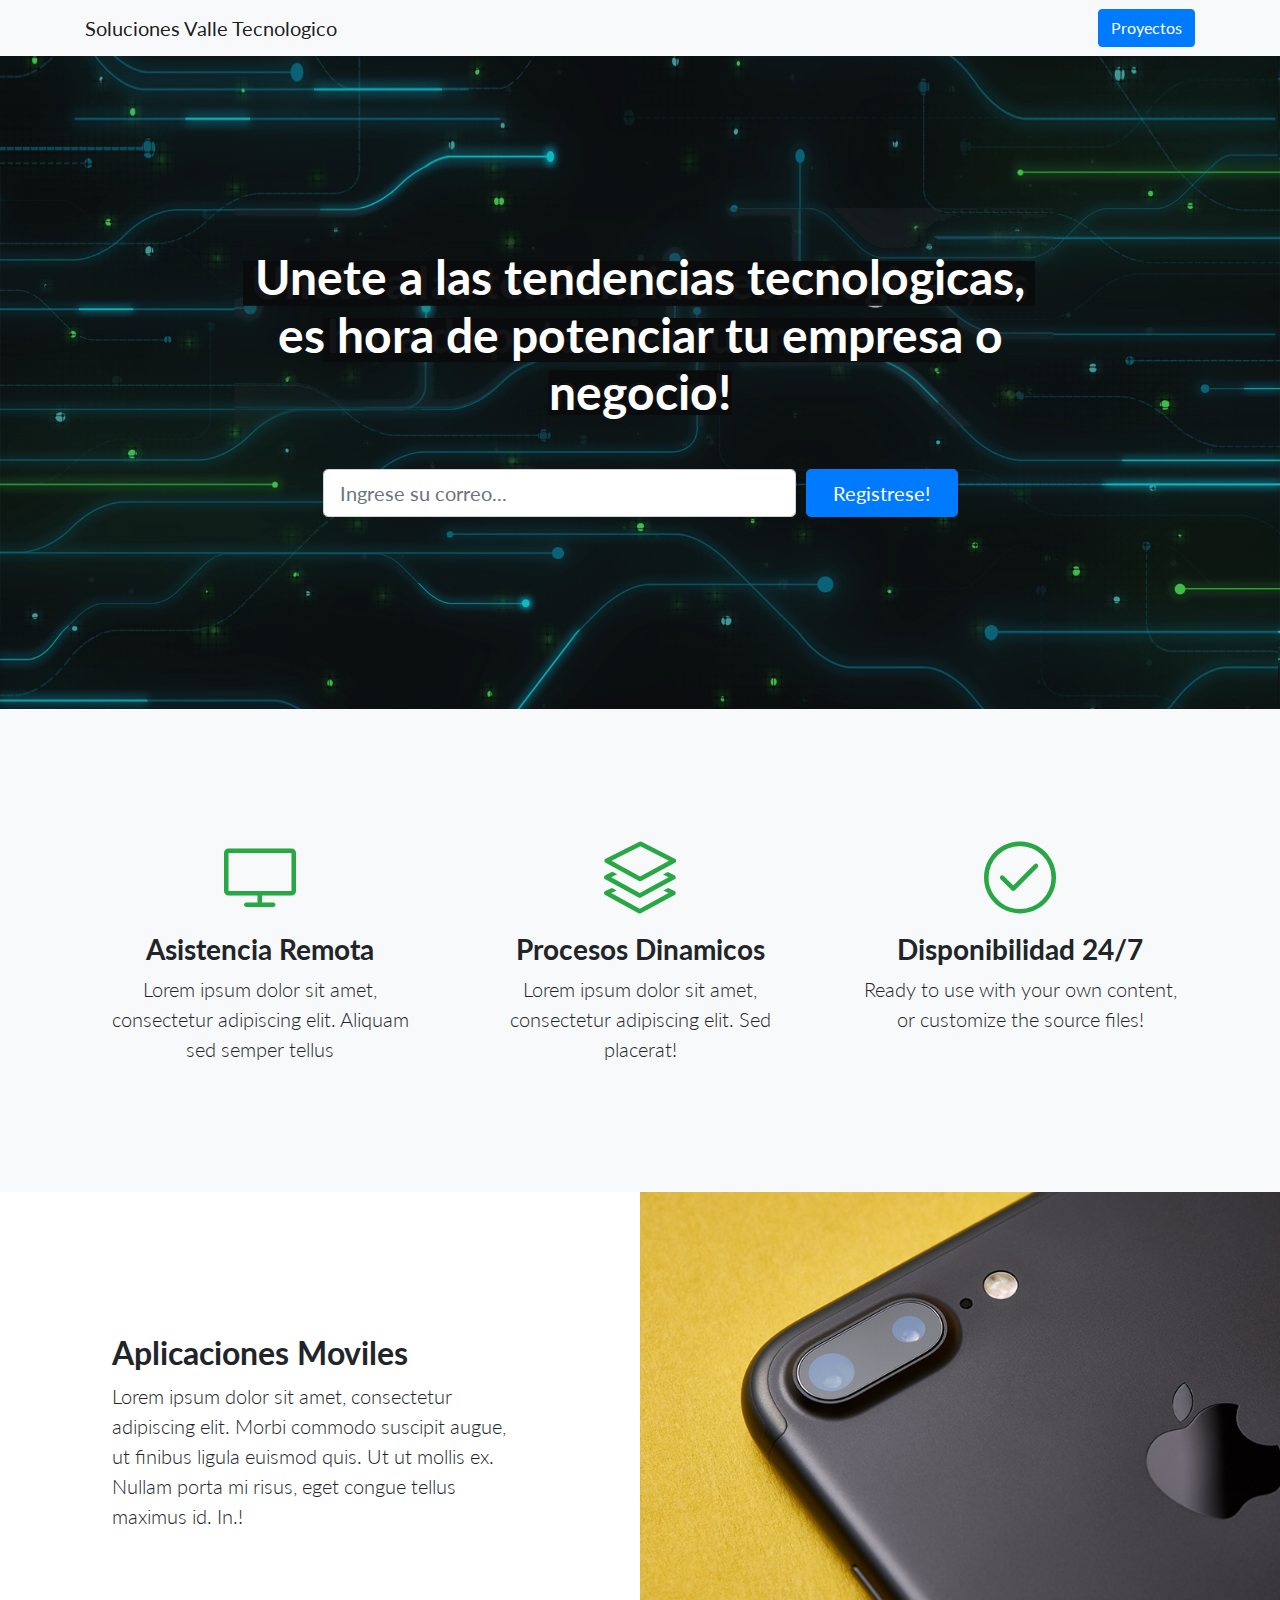
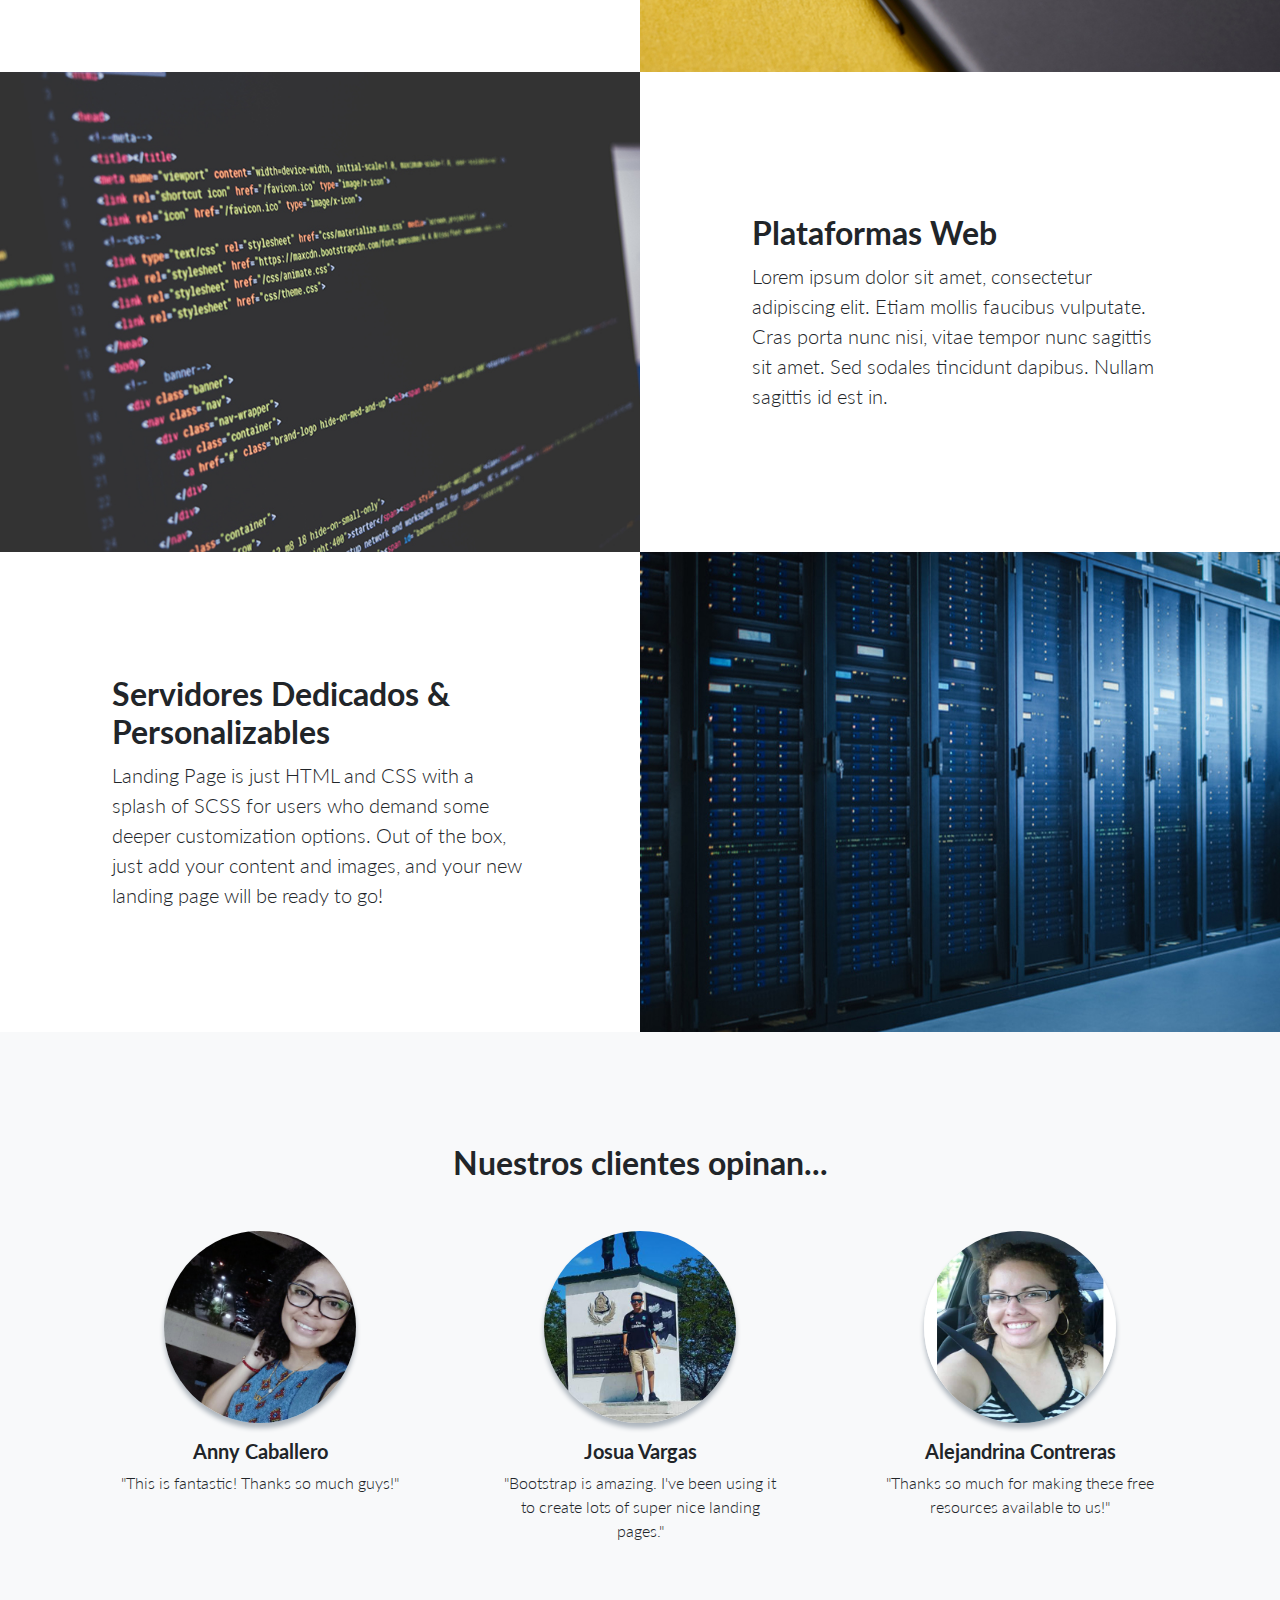
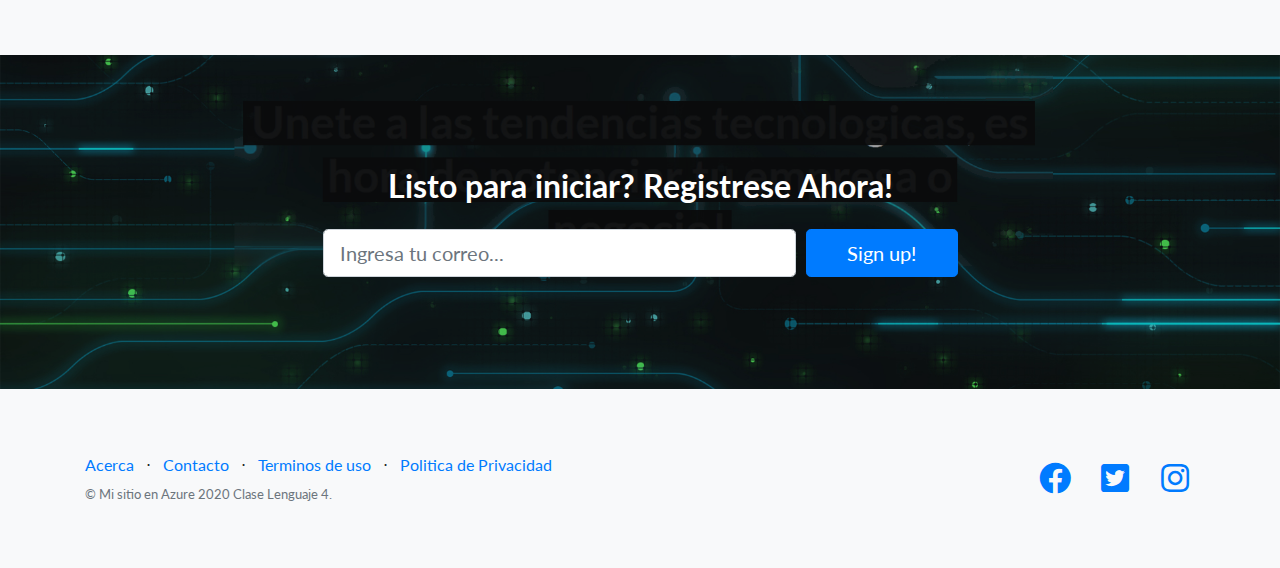
<file: index.html>
<!DOCTYPE html>
<html lang="en">

<head>

  <meta charset="utf-8">
  <meta name="viewport" content="width=device-width, initial-scale=1, shrink-to-fit=no">
  <meta name="description" content="">
  <meta name="author" content="">

  <title>Soluciones - Valle Tecnologico</title>

  <!-- Bootstrap core CSS -->
  <link href="vendor/bootstrap/css/bootstrap.min.css" rel="stylesheet">

  <!-- Custom fonts for this template -->
  <link href="vendor/fontawesome-free/css/all.min.css" rel="stylesheet">
  <link href="vendor/simple-line-icons/css/simple-line-icons.css" rel="stylesheet" type="text/css">
  <link href="https://fonts.googleapis.com/css?family=Lato:300,400,700,300italic,400italic,700italic" rel="stylesheet" type="text/css">

  <!-- Custom styles for this template -->
  <link href="css/landing-page.min.css" rel="stylesheet">

</head>

<body>

  <!-- Navigation -->
  <nav class="navbar navbar-light bg-light static-top">
    <div class="container">
      <a class="navbar-brand" href="#">Soluciones Valle Tecnologico</a>
      <a class="btn btn-primary" href="#">Proyectos</a>
    </div>
  </nav>

  <!-- Masthead -->
  <header class="masthead text-white text-center">
    <div class="overlay"></div>
    <div class="container">
      <div class="row">
        <div class="col-xl-9 mx-auto">
           <h1 class="mb-5">Unete a las tendencias tecnologicas, es hora de potenciar tu empresa o negocio!</h1>
        </div>
        <div class="col-md-10 col-lg-8 col-xl-7 mx-auto">
          <form>
            <div class="form-row">
              <div class="col-12 col-md-9 mb-2 mb-md-0">
                <input type="email" class="form-control form-control-lg" placeholder="Ingrese su correo...">
              </div>
              <div class="col-12 col-md-3">
                <button type="submit" class="btn btn-block btn-lg btn-primary">Registrese!</button>
              </div>
            </div>
          </form>
        </div>
      </div>
    </div>
  </header>

  <!-- Icons Grid -->
  <section class="features-icons bg-light text-center">
    <div class="container">
      <div class="row">
        <div class="col-lg-4">
          <div class="features-icons-item mx-auto mb-5 mb-lg-0 mb-lg-3">
            <div class="features-icons-icon d-flex">
              <i class="icon-screen-desktop m-auto text-success"></i>
            </div>
            <h3>Asistencia Remota</h3>
            <p class="lead mb-0">Lorem ipsum dolor sit amet, consectetur adipiscing elit. Aliquam sed semper tellus</p>
          </div>
        </div>
        <div class="col-lg-4">
          <div class="features-icons-item mx-auto mb-5 mb-lg-0 mb-lg-3">
            <div class="features-icons-icon d-flex">
              <i class="icon-layers m-auto text-success"></i>
            </div>
            <h3>Procesos Dinamicos</h3>
            <p class="lead mb-0">Lorem ipsum dolor sit amet, consectetur adipiscing elit. Sed placerat!</p>
          </div>
        </div>
        <div class="col-lg-4">
          <div class="features-icons-item mx-auto mb-0 mb-lg-3">
            <div class="features-icons-icon d-flex">
              <i class="icon-check m-auto text-success"></i>
            </div>
            <h3>Disponibilidad 24/7</h3>
            <p class="lead mb-0">Ready to use with your own content, or customize the source files!</p>
          </div>
        </div>
      </div>
    </div>
  </section>

  <!-- Image Showcases -->
  <section class="showcase">
    <div class="container-fluid p-0">
      <div class="row no-gutters">

        <div class="col-lg-6 order-lg-2 text-white showcase-img" style="background-image: url('img/bg-showcase-1.jpg');"></div>
        <div class="col-lg-6 order-lg-1 my-auto showcase-text">
          <h2>Aplicaciones Moviles</h2>
          <p class="lead mb-0">Lorem ipsum dolor sit amet, consectetur adipiscing elit. Morbi commodo suscipit augue, ut finibus ligula euismod quis. Ut ut mollis ex. Nullam porta mi risus, eget congue tellus maximus id. In.!</p>
        </div>
      </div>
      <div class="row no-gutters">
        <div class="col-lg-6 text-white showcase-img" style="background-image: url('img/bg-showcase-2.jpg');"></div>
        <div class="col-lg-6 my-auto showcase-text">
          <h2>Plataformas Web</h2>
          <p class="lead mb-0">Lorem ipsum dolor sit amet, consectetur adipiscing elit. Etiam mollis faucibus vulputate. Cras porta nunc nisi, vitae tempor nunc sagittis sit amet. Sed sodales tincidunt dapibus. Nullam sagittis id est in.</p>
        </div>
      </div>
      <div class="row no-gutters">
        <div class="col-lg-6 order-lg-2 text-white showcase-img" style="background-image: url('img/bg-showcase-3.jpg');"></div>
        <div class="col-lg-6 order-lg-1 my-auto showcase-text">
          <h2>Servidores Dedicados &amp; Personalizables</h2>
          <p class="lead mb-0">Landing Page is just HTML and CSS with a splash of SCSS for users who demand some deeper customization options. Out of the box, just add your content and images, and your new landing page will be ready to go!</p>
        </div>
      </div>
    </div>
  </section>

  <!-- Testimonials -->
  <section class="testimonials text-center bg-light">
    <div class="container">
      <h2 class="mb-5">Nuestros clientes opinan...</h2>
      <div class="row">
        <div class="col-lg-4">
          <div class="testimonial-item mx-auto mb-5 mb-lg-0">
            <img class="img-fluid rounded-circle mb-3" src="img/testimonials-1.jpg" alt="">
            <h5>Anny Caballero</h5>
            <p class="font-weight-light mb-0">"This is fantastic! Thanks so much guys!"</p>
          </div>
        </div>
        <div class="col-lg-4">
          <div class="testimonial-item mx-auto mb-5 mb-lg-0">
            <img class="img-fluid rounded-circle mb-3" src="img/testimonials-2.jpg" alt="">
            <h5>Josua Vargas</h5>
            <p class="font-weight-light mb-0">"Bootstrap is amazing. I've been using it to create lots of super nice landing pages."</p>
          </div>
        </div>
        <div class="col-lg-4">
          <div class="testimonial-item mx-auto mb-5 mb-lg-0">
            <img class="img-fluid rounded-circle mb-3" src="img/testimonials-3.jpg" alt="">
            <h5>Alejandrina Contreras</h5>
            <p class="font-weight-light mb-0">"Thanks so much for making these free resources available to us!"</p>
          </div>
        </div>
      </div>
    </div>
  </section>

  <!-- Call to Action -->
  <section class="call-to-action text-white text-center">
    <div class="overlay"></div>
    <div class="container">
      <div class="row">
        <div class="col-xl-9 mx-auto">
          <h2 class="mb-4">Listo para iniciar? Registrese Ahora!</h2>
        </div>
        <div class="col-md-10 col-lg-8 col-xl-7 mx-auto">
          <form>
            <div class="form-row">
              <div class="col-12 col-md-9 mb-2 mb-md-0">
                <input type="email" class="form-control form-control-lg" placeholder="Ingresa tu correo...">
              </div>
              <div class="col-12 col-md-3">
                <button type="submit" class="btn btn-block btn-lg btn-primary">Sign up!</button>
              </div>
            </div>
          </form>
        </div>
      </div>
    </div>
  </section>

  <!-- Footer -->
  <footer class="footer bg-light">
    <div class="container">
      <div class="row">
        <div class="col-lg-6 h-100 text-center text-lg-left my-auto">
          <ul class="list-inline mb-2">
            <li class="list-inline-item">
              <a href="#">Acerca</a>
            </li>
            <li class="list-inline-item">&sdot;</li>
            <li class="list-inline-item">
              <a href="#">Contacto</a>
            </li>
            <li class="list-inline-item">&sdot;</li>
            <li class="list-inline-item">
              <a href="#">Terminos de uso</a>
            </li>
            <li class="list-inline-item">&sdot;</li>
            <li class="list-inline-item">
              <a href="#">Politica de Privacidad</a>
            </li>
          </ul>
          <p class="text-muted small mb-4 mb-lg-0">&copy; Mi sitio en Azure 2020 Clase Lenguaje 4.</p>
        </div>
        <div class="col-lg-6 h-100 text-center text-lg-right my-auto">
          <ul class="list-inline mb-0">
            <li class="list-inline-item mr-3">
              <a href="#">
                <i class="fab fa-facebook fa-2x fa-fw"></i>
              </a>
            </li>
            <li class="list-inline-item mr-3">
              <a href="#">
                <i class="fab fa-twitter-square fa-2x fa-fw"></i>
              </a>
            </li>
            <li class="list-inline-item">
              <a href="#">
                <i class="fab fa-instagram fa-2x fa-fw"></i>
              </a>
            </li>
          </ul>
        </div>
      </div>
    </div>
  </footer>

  <!-- Bootstrap core JavaScript -->
  <script src="vendor/jquery/jquery.min.js"></script>
  <script src="vendor/bootstrap/js/bootstrap.bundle.min.js"></script>

</body>

</html>
</file>
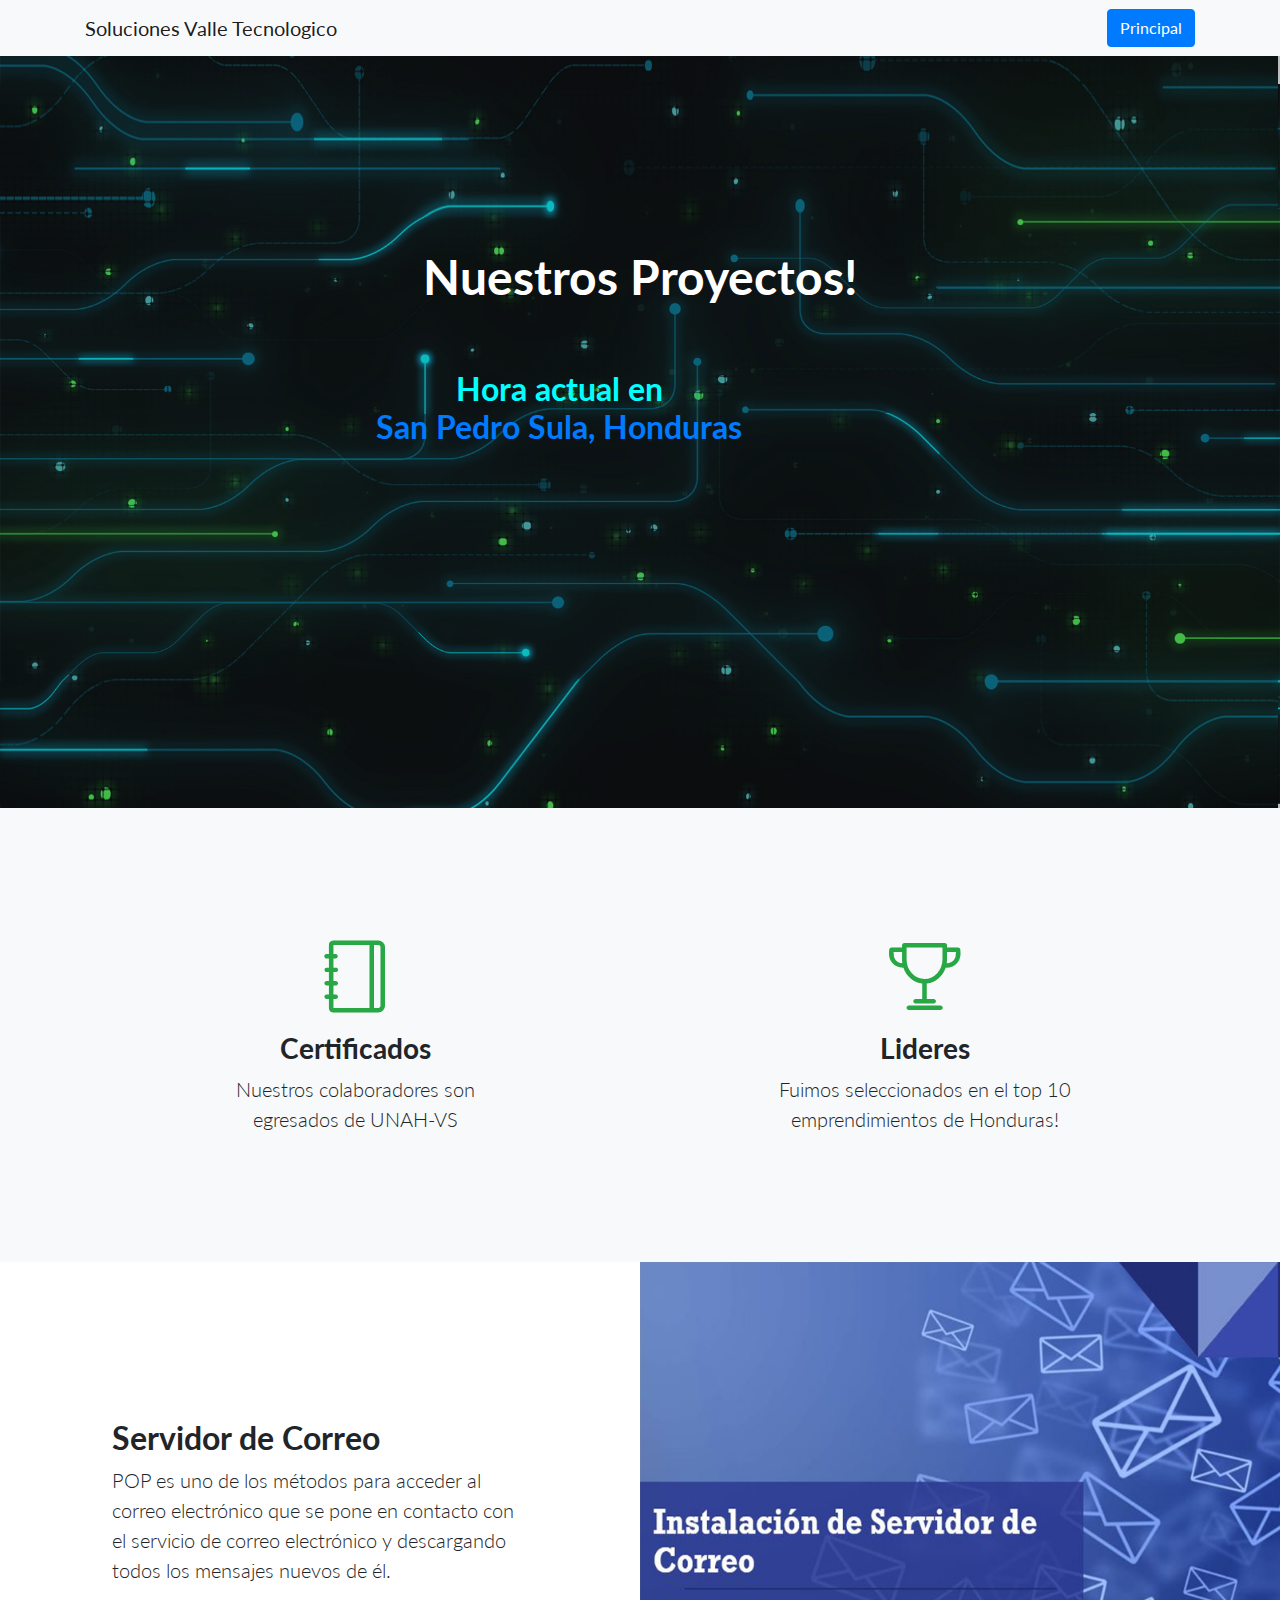
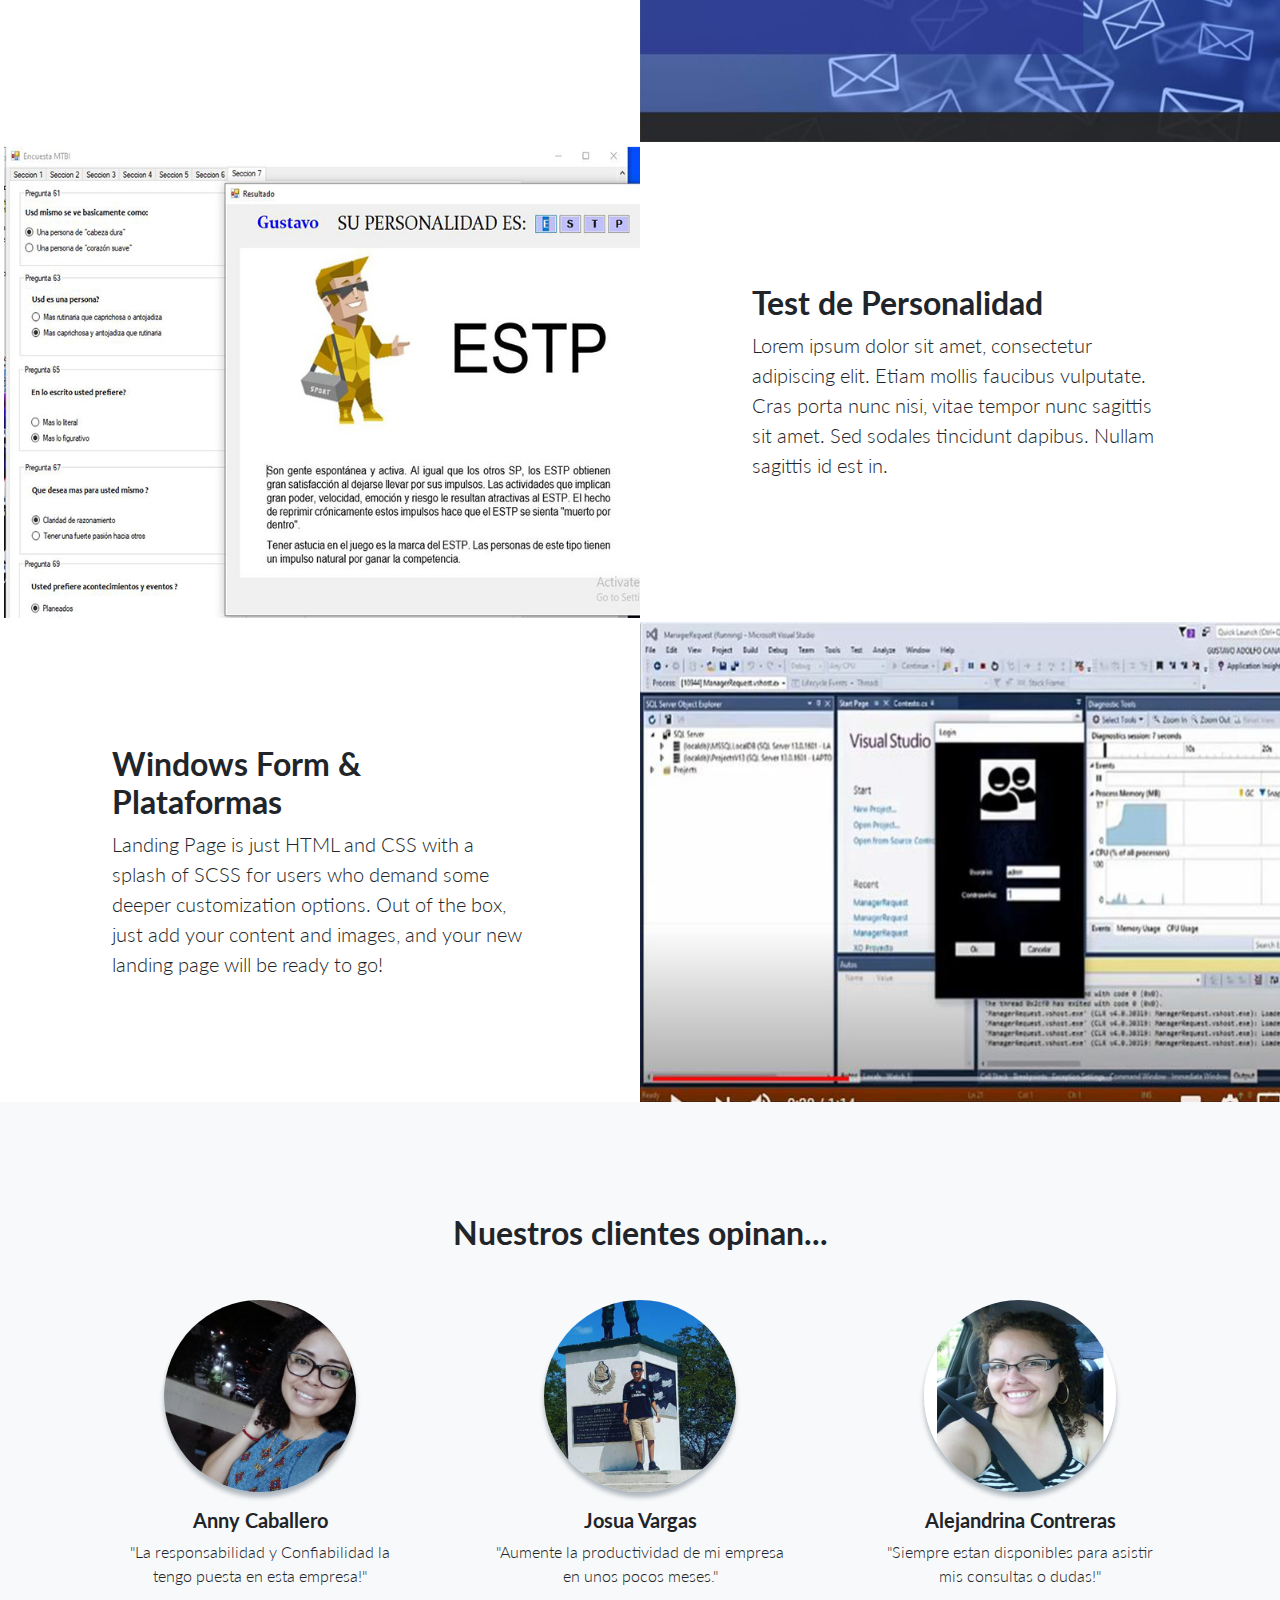
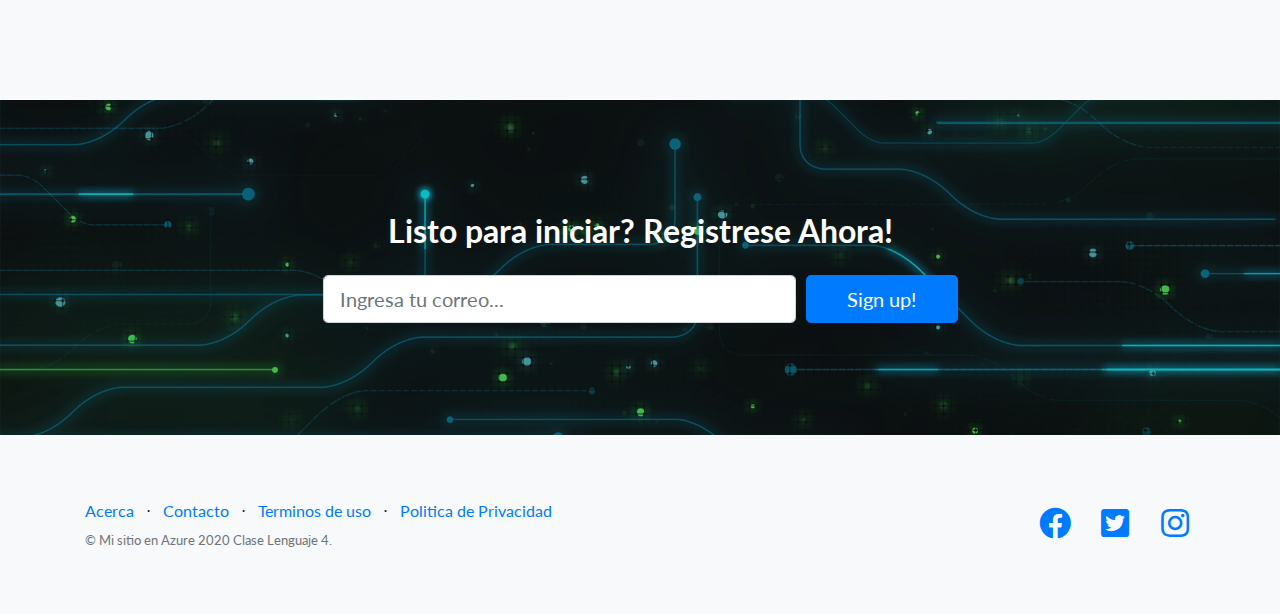
<file: Proyectos.html>
<!DOCTYPE html>
<html lang="en">

<head>

  <meta charset="utf-8">
  <meta name="viewport" content="width=device-width, initial-scale=1, shrink-to-fit=no">
  <meta name="description" content="">
  <meta name="author" content="">

  <title>Soluciones - Valle Tecnologico</title>

  <!-- Bootstrap core CSS -->
  <link href="vendor/bootstrap/css/bootstrap.min.css" rel="stylesheet">

  <!-- Custom fonts for this template -->
  <link href="vendor/fontawesome-free/css/all.min.css" rel="stylesheet">
  <link href="vendor/simple-line-icons/css/simple-line-icons.css" rel="stylesheet" type="text/css">
  <link href="https://fonts.googleapis.com/css?family=Lato:300,400,700,300italic,400italic,700italic" rel="stylesheet" type="text/css">

  <!-- Custom styles for this template -->
  <link href="css/Proyectos-page.min.css" rel="stylesheet">

</head>

<body>

  <!-- Navigation -->
  <nav class="navbar navbar-light bg-light static-top">
    <div class="container">
      <a class="navbar-brand" href="#">Soluciones Valle Tecnologico</a>
      <a class="btn btn-primary" href="index.html">Principal</a>
    </div>
  </nav>

  <!-- Masthead -->
  <header class="masthead text-white text-center">
    <div class="overlay"></div>
    <div class="container">
      <div class="row">
        <div class="col-xl-9 mx-auto">
           <h1 class="mb-5">Nuestros Proyectos!</h1>
        </div>
        <div class="col-md-10 col-lg-8 col-xl-7 mx-auto">
          <form>
            <div class="form-row">
              
              <div class="col-12 col-md-9 mb-2 mb-md-0">
              <div style="text-align:center;padding:1em 0;"> <h2><a style="text-decoration:none;" href="https://www.zeitverschiebung.net/es/city/3601782"><span style="color:cyan;">Hora actual en</span><br />San Pedro Sula, Honduras</a></h2> <iframe src="https://www.zeitverschiebung.net/clock-widget-iframe-v2?language=es&size=large&timezone=America%2FTegucigalpa" width="100%" height="140" frameborder="0" seamless></iframe> </div>
              
          
              </div>
              <div class="col-12 col-md-3">
              </div>
            </div>
          </form>
        </div>
      </div>
    </div>
  </header>

  <!-- Icons Grid -->
  <section class="features-icons bg-light text-center">
    <div class="container">
      <div class="row">
        <div class="col-lg-6">
          <div class="features-icons-item mx-auto mb-5 mb-lg-0 mb-lg-3">
            <div class="features-icons-icon d-flex">
              <i class="icon-notebook m-auto text-success"></i>
            </div>
            <h3>Certificados</h3>
            <p class="lead mb-0">Nuestros colaboradores son egresados de UNAH-VS</p>
          </div>
        </div>
        <div class="col-lg-6">
          <div class="features-icons-item mx-auto mb-5 mb-lg-0 mb-lg-3">
            <div class="features-icons-icon d-flex">
              <i class="icon-trophy m-auto text-success"></i>
            </div>
            <h3>Lideres</h3>
            <p class="lead mb-0">Fuimos seleccionados en el top 10 emprendimientos de Honduras!</p>
          </div>
        </div>
        
      </div>
    </div>
  </section>

  <!-- Image Showcases -->
  <section class="showcase">
    <div class="container-fluid p-0">
      <div class="row no-gutters">

        <div class="col-lg-6 order-lg-2 text-white showcase-img" style="background-image: url('img/Servidor Correo.JPG');"></div>
        <div class="col-lg-6 order-lg-1 my-auto showcase-text">
          <h2>Servidor de Correo</h2>
          <p class="lead mb-0">POP es uno de los métodos para acceder al correo electrónico que se pone en contacto con el servicio de correo electrónico y descargando todos los mensajes nuevos de él.</p>
        </div>
      </div>
      <div class="row no-gutters">
        <div class="col-lg-6 text-white showcase-img" style="background-image: url('img/Text.jpg');"></div>
        <div class="col-lg-6 my-auto showcase-text">
          <h2>Test de Personalidad</h2>
          <p class="lead mb-0">Lorem ipsum dolor sit amet, consectetur adipiscing elit. Etiam mollis faucibus vulputate. Cras porta nunc nisi, vitae tempor nunc sagittis sit amet. Sed sodales tincidunt dapibus. Nullam sagittis id est in.</p>
        </div>
      </div>
      <div class="row no-gutters">
        <div class="col-lg-6 order-lg-2 text-white showcase-img" style="background-image: url('img/Windows Form.JPG');"></div>
        <div class="col-lg-6 order-lg-1 my-auto showcase-text">
          <h2>Windows Form &amp; Plataformas</h2>
          <p class="lead mb-0">Landing Page is just HTML and CSS with a splash of SCSS for users who demand some deeper customization options. Out of the box, just add your content and images, and your new landing page will be ready to go!</p>
        </div>
      </div>
    </div>
  </section>

  <!-- Testimonials -->
  <section class="testimonials text-center bg-light">
    <div class="container">
      <h2 class="mb-5">Nuestros clientes opinan...</h2>
      <div class="row">
        <div class="col-lg-4">
          <div class="testimonial-item mx-auto mb-5 mb-lg-0">
            <img class="img-fluid rounded-circle mb-3" src="img/testimonials-1.jpg" alt="">
            <h5>Anny Caballero</h5>
            <p class="font-weight-light mb-0">"La responsabilidad y Confiabilidad la tengo puesta en esta empresa!"</p>
          </div>
        </div>
        <div class="col-lg-4">
          <div class="testimonial-item mx-auto mb-5 mb-lg-0">
            <img class="img-fluid rounded-circle mb-3" src="img/testimonials-2.jpg" alt="">
            <h5>Josua Vargas</h5>
            <p class="font-weight-light mb-0">"Aumente la productividad de mi empresa en unos pocos meses."</p>
          </div>
        </div>
        <div class="col-lg-4">
          <div class="testimonial-item mx-auto mb-5 mb-lg-0">
            <img class="img-fluid rounded-circle mb-3" src="img/testimonials-3.jpg" alt="">
            <h5>Alejandrina Contreras</h5>
            <p class="font-weight-light mb-0">"Siempre estan disponibles para asistir mis consultas o dudas!"</p>
          </div>
        </div>
      </div>
    </div>
  </section>

  <!-- Call to Action -->
  <section class="call-to-action text-white text-center">
    <div class="overlay"></div>
    <div class="container">
      <div class="row">
        <div class="col-xl-9 mx-auto">
          <h2 class="mb-4">Listo para iniciar? Registrese Ahora!</h2>
        </div>
        <div class="col-md-10 col-lg-8 col-xl-7 mx-auto">
          <form>
            <div class="form-row">
              <div class="col-12 col-md-9 mb-2 mb-md-0">
                <input type="email" class="form-control form-control-lg" placeholder="Ingresa tu correo...">
              </div>
              <div class="col-12 col-md-3">
                <button type="submit" class="btn btn-block btn-lg btn-primary">Sign up!</button>
              </div>
            </div>
          </form>
        </div>
      </div>
    </div>
  </section>

  <!-- Footer -->
  <footer class="footer bg-light">
    <div class="container">
      <div class="row">
        <div class="col-lg-6 h-100 text-center text-lg-left my-auto">
          <ul class="list-inline mb-2">
            <li class="list-inline-item">
              <a href="#">Acerca</a>
            </li>
            <li class="list-inline-item">&sdot;</li>
            <li class="list-inline-item">
              <a href="#">Contacto</a>
            </li>
            <li class="list-inline-item">&sdot;</li>
            <li class="list-inline-item">
              <a href="#">Terminos de uso</a>
            </li>
            <li class="list-inline-item">&sdot;</li>
            <li class="list-inline-item">
              <a href="#">Politica de Privacidad</a>
            </li>
          </ul>
          <p class="text-muted small mb-4 mb-lg-0">&copy; Mi sitio en Azure 2020 Clase Lenguaje 4.</p>
        </div>
        <div class="col-lg-6 h-100 text-center text-lg-right my-auto">
          <ul class="list-inline mb-0">
            <li class="list-inline-item mr-3">
              <a href="#">
                <i class="fab fa-facebook fa-2x fa-fw"></i>
              </a>
            </li>
            <li class="list-inline-item mr-3">
              <a href="#">
                <i class="fab fa-twitter-square fa-2x fa-fw"></i>
              </a>
            </li>
            <li class="list-inline-item">
              <a href="#">
                <i class="fab fa-instagram fa-2x fa-fw"></i>
              </a>
            </li>
          </ul>
        </div>
      </div>
    </div>
  </footer>

  <!-- Bootstrap core JavaScript -->
  <script src="vendor/jquery/jquery.min.js"></script>
  <script src="vendor/bootstrap/js/bootstrap.bundle.min.js"></script>

</body>

</html>
</file>
<file: vendor/simple-line-icons/css/simple-line-icons.css>
@font-face {
  font-family: 'simple-line-icons';
  src: url('../fonts/Simple-Line-Icons.eot?v=2.4.0');
  src: url('../fonts/Simple-Line-Icons.eot?v=2.4.0#iefix') format('embedded-opentype'), url('../fonts/Simple-Line-Icons.woff2?v=2.4.0') format('woff2'), url('../fonts/Simple-Line-Icons.ttf?v=2.4.0') format('truetype'), url('../fonts/Simple-Line-Icons.woff?v=2.4.0') format('woff'), url('../fonts/Simple-Line-Icons.svg?v=2.4.0#simple-line-icons') format('svg');
  font-weight: normal;
  font-style: normal;
}
/*
 Use the following CSS code if you want to have a class per icon.
 Instead of a list of all class selectors, you can use the generic [class*="icon-"] selector, but it's slower:
*/
.icon-user,
.icon-people,
.icon-user-female,
.icon-user-follow,
.icon-user-following,
.icon-user-unfollow,
.icon-login,
.icon-logout,
.icon-emotsmile,
.icon-phone,
.icon-call-end,
.icon-call-in,
.icon-call-out,
.icon-map,
.icon-location-pin,
.icon-direction,
.icon-directions,
.icon-compass,
.icon-layers,
.icon-menu,
.icon-list,
.icon-options-vertical,
.icon-options,
.icon-arrow-down,
.icon-arrow-left,
.icon-arrow-right,
.icon-arrow-up,
.icon-arrow-up-circle,
.icon-arrow-left-circle,
.icon-arrow-right-circle,
.icon-arrow-down-circle,
.icon-check,
.icon-clock,
.icon-plus,
.icon-minus,
.icon-close,
.icon-event,
.icon-exclamation,
.icon-organization,
.icon-trophy,
.icon-screen-smartphone,
.icon-screen-desktop,
.icon-plane,
.icon-notebook,
.icon-mustache,
.icon-mouse,
.icon-magnet,
.icon-energy,
.icon-disc,
.icon-cursor,
.icon-cursor-move,
.icon-crop,
.icon-chemistry,
.icon-speedometer,
.icon-shield,
.icon-screen-tablet,
.icon-magic-wand,
.icon-hourglass,
.icon-graduation,
.icon-ghost,
.icon-game-controller,
.icon-fire,
.icon-eyeglass,
.icon-envelope-open,
.icon-envelope-letter,
.icon-bell,
.icon-badge,
.icon-anchor,
.icon-wallet,
.icon-vector,
.icon-speech,
.icon-puzzle,
.icon-printer,
.icon-present,
.icon-playlist,
.icon-pin,
.icon-picture,
.icon-handbag,
.icon-globe-alt,
.icon-globe,
.icon-folder-alt,
.icon-folder,
.icon-film,
.icon-feed,
.icon-drop,
.icon-drawer,
.icon-docs,
.icon-doc,
.icon-diamond,
.icon-cup,
.icon-calculator,
.icon-bubbles,
.icon-briefcase,
.icon-book-open,
.icon-basket-loaded,
.icon-basket,
.icon-bag,
.icon-action-undo,
.icon-action-redo,
.icon-wrench,
.icon-umbrella,
.icon-trash,
.icon-tag,
.icon-support,
.icon-frame,
.icon-size-fullscreen,
.icon-size-actual,
.icon-shuffle,
.icon-share-alt,
.icon-share,
.icon-rocket,
.icon-question,
.icon-pie-chart,
.icon-pencil,
.icon-note,
.icon-loop,
.icon-home,
.icon-grid,
.icon-graph,
.icon-microphone,
.icon-music-tone-alt,
.icon-music-tone,
.icon-earphones-alt,
.icon-earphones,
.icon-equalizer,
.icon-like,
.icon-dislike,
.icon-control-start,
.icon-control-rewind,
.icon-control-play,
.icon-control-pause,
.icon-control-forward,
.icon-control-end,
.icon-volume-1,
.icon-volume-2,
.icon-volume-off,
.icon-calendar,
.icon-bulb,
.icon-chart,
.icon-ban,
.icon-bubble,
.icon-camrecorder,
.icon-camera,
.icon-cloud-download,
.icon-cloud-upload,
.icon-envelope,
.icon-eye,
.icon-flag,
.icon-heart,
.icon-info,
.icon-key,
.icon-link,
.icon-lock,
.icon-lock-open,
.icon-magnifier,
.icon-magnifier-add,
.icon-magnifier-remove,
.icon-paper-clip,
.icon-paper-plane,
.icon-power,
.icon-refresh,
.icon-reload,
.icon-settings,
.icon-star,
.icon-symbol-female,
.icon-symbol-male,
.icon-target,
.icon-credit-card,
.icon-paypal,
.icon-social-tumblr,
.icon-social-twitter,
.icon-social-facebook,
.icon-social-instagram,
.icon-social-linkedin,
.icon-social-pinterest,
.icon-social-github,
.icon-social-google,
.icon-social-reddit,
.icon-social-skype,
.icon-social-dribbble,
.icon-social-behance,
.icon-social-foursqare,
.icon-social-soundcloud,
.icon-social-spotify,
.icon-social-stumbleupon,
.icon-social-youtube,
.icon-social-dropbox,
.icon-social-vkontakte,
.icon-social-steam {
  font-family: 'simple-line-icons';
  speak: none;
  font-style: normal;
  font-weight: normal;
  font-variant: normal;
  text-transform: none;
  line-height: 1;
  /* Better Font Rendering =========== */
  -webkit-font-smoothing: antialiased;
  -moz-osx-font-smoothing: grayscale;
}
.icon-user:before {
  content: "\e005";
}
.icon-people:before {
  content: "\e001";
}
.icon-user-female:before {
  content: "\e000";
}
.icon-user-follow:before {
  content: "\e002";
}
.icon-user-following:before {
  content: "\e003";
}
.icon-user-unfollow:before {
  content: "\e004";
}
.icon-login:before {
  content: "\e066";
}
.icon-logout:before {
  content: "\e065";
}
.icon-emotsmile:before {
  content: "\e021";
}
.icon-phone:before {
  content: "\e600";
}
.icon-call-end:before {
  content: "\e048";
}
.icon-call-in:before {
  content: "\e047";
}
.icon-call-out:before {
  content: "\e046";
}
.icon-map:before {
  content: "\e033";
}
.icon-location-pin:before {
  content: "\e096";
}
.icon-direction:before {
  content: "\e042";
}
.icon-directions:before {
  content: "\e041";
}
.icon-compass:before {
  content: "\e045";
}
.icon-layers:before {
  content: "\e034";
}
.icon-menu:before {
  content: "\e601";
}
.icon-list:before {
  content: "\e067";
}
.icon-options-vertical:before {
  content: "\e602";
}
.icon-options:before {
  content: "\e603";
}
.icon-arrow-down:before {
  content: "\e604";
}
.icon-arrow-left:before {
  content: "\e605";
}
.icon-arrow-right:before {
  content: "\e606";
}
.icon-arrow-up:before {
  content: "\e607";
}
.icon-arrow-up-circle:before {
  content: "\e078";
}
.icon-arrow-left-circle:before {
  content: "\e07a";
}
.icon-arrow-right-circle:before {
  content: "\e079";
}
.icon-arrow-down-circle:before {
  content: "\e07b";
}
.icon-check:before {
  content: "\e080";
}
.icon-clock:before {
  content: "\e081";
}
.icon-plus:before {
  content: "\e095";
}
.icon-minus:before {
  content: "\e615";
}
.icon-close:before {
  content: "\e082";
}
.icon-event:before {
  content: "\e619";
}
.icon-exclamation:before {
  content: "\e617";
}
.icon-organization:before {
  content: "\e616";
}
.icon-trophy:before {
  content: "\e006";
}
.icon-screen-smartphone:before {
  content: "\e010";
}
.icon-screen-desktop:before {
  content: "\e011";
}
.icon-plane:before {
  content: "\e012";
}
.icon-notebook:before {
  content: "\e013";
}
.icon-mustache:before {
  content: "\e014";
}
.icon-mouse:before {
  content: "\e015";
}
.icon-magnet:before {
  content: "\e016";
}
.icon-energy:before {
  content: "\e020";
}
.icon-disc:before {
  content: "\e022";
}
.icon-cursor:before {
  content: "\e06e";
}
.icon-cursor-move:before {
  content: "\e023";
}
.icon-crop:before {
  content: "\e024";
}
.icon-chemistry:before {
  content: "\e026";
}
.icon-speedometer:before {
  content: "\e007";
}
.icon-shield:before {
  content: "\e00e";
}
.icon-screen-tablet:before {
  content: "\e00f";
}
.icon-magic-wand:before {
  content: "\e017";
}
.icon-hourglass:before {
  content: "\e018";
}
.icon-graduation:before {
  content: "\e019";
}
.icon-ghost:before {
  content: "\e01a";
}
.icon-game-controller:before {
  content: "\e01b";
}
.icon-fire:before {
  content: "\e01c";
}
.icon-eyeglass:before {
  content: "\e01d";
}
.icon-envelope-open:before {
  content: "\e01e";
}
.icon-envelope-letter:before {
  content: "\e01f";
}
.icon-bell:before {
  content: "\e027";
}
.icon-badge:before {
  content: "\e028";
}
.icon-anchor:before {
  content: "\e029";
}
.icon-wallet:before {
  content: "\e02a";
}
.icon-vector:before {
  content: "\e02b";
}
.icon-speech:before {
  content: "\e02c";
}
.icon-puzzle:before {
  content: "\e02d";
}
.icon-printer:before {
  content: "\e02e";
}
.icon-present:before {
  content: "\e02f";
}
.icon-playlist:before {
  content: "\e030";
}
.icon-pin:before {
  content: "\e031";
}
.icon-picture:before {
  content: "\e032";
}
.icon-handbag:before {
  content: "\e035";
}
.icon-globe-alt:before {
  content: "\e036";
}
.icon-globe:before {
  content: "\e037";
}
.icon-folder-alt:before {
  content: "\e039";
}
.icon-folder:before {
  content: "\e089";
}
.icon-film:before {
  content: "\e03a";
}
.icon-feed:before {
  content: "\e03b";
}
.icon-drop:before {
  content: "\e03e";
}
.icon-drawer:before {
  content: "\e03f";
}
.icon-docs:before {
  content: "\e040";
}
.icon-doc:before {
  content: "\e085";
}
.icon-diamond:before {
  content: "\e043";
}
.icon-cup:before {
  content: "\e044";
}
.icon-calculator:before {
  content: "\e049";
}
.icon-bubbles:before {
  content: "\e04a";
}
.icon-briefcase:before {
  content: "\e04b";
}
.icon-book-open:before {
  content: "\e04c";
}
.icon-basket-loaded:before {
  content: "\e04d";
}
.icon-basket:before {
  content: "\e04e";
}
.icon-bag:before {
  content: "\e04f";
}
.icon-action-undo:before {
  content: "\e050";
}
.icon-action-redo:before {
  content: "\e051";
}
.icon-wrench:before {
  content: "\e052";
}
.icon-umbrella:before {
  content: "\e053";
}
.icon-trash:before {
  content: "\e054";
}
.icon-tag:before {
  content: "\e055";
}
.icon-support:before {
  content: "\e056";
}
.icon-frame:before {
  content: "\e038";
}
.icon-size-fullscreen:before {
  content: "\e057";
}
.icon-size-actual:before {
  content: "\e058";
}
.icon-shuffle:before {
  content: "\e059";
}
.icon-share-alt:before {
  content: "\e05a";
}
.icon-share:before {
  content: "\e05b";
}
.icon-rocket:before {
  content: "\e05c";
}
.icon-question:before {
  content: "\e05d";
}
.icon-pie-chart:before {
  content: "\e05e";
}
.icon-pencil:before {
  content: "\e05f";
}
.icon-note:before {
  content: "\e060";
}
.icon-loop:before {
  content: "\e064";
}
.icon-home:before {
  content: "\e069";
}
.icon-grid:before {
  content: "\e06a";
}
.icon-graph:before {
  content: "\e06b";
}
.icon-microphone:before {
  content: "\e063";
}
.icon-music-tone-alt:before {
  content: "\e061";
}
.icon-music-tone:before {
  content: "\e062";
}
.icon-earphones-alt:before {
  content: "\e03c";
}
.icon-earphones:before {
  content: "\e03d";
}
.icon-equalizer:before {
  content: "\e06c";
}
.icon-like:before {
  content: "\e068";
}
.icon-dislike:before {
  content: "\e06d";
}
.icon-control-start:before {
  content: "\e06f";
}
.icon-control-rewind:before {
  content: "\e070";
}
.icon-control-play:before {
  content: "\e071";
}
.icon-control-pause:before {
  content: "\e072";
}
.icon-control-forward:before {
  content: "\e073";
}
.icon-control-end:before {
  content: "\e074";
}
.icon-volume-1:before {
  content: "\e09f";
}
.icon-volume-2:before {
  content: "\e0a0";
}
.icon-volume-off:before {
  content: "\e0a1";
}
.icon-calendar:before {
  content: "\e075";
}
.icon-bulb:before {
  content: "\e076";
}
.icon-chart:before {
  content: "\e077";
}
.icon-ban:before {
  content: "\e07c";
}
.icon-bubble:before {
  content: "\e07d";
}
.icon-camrecorder:before {
  content: "\e07e";
}
.icon-camera:before {
  content: "\e07f";
}
.icon-cloud-download:before {
  content: "\e083";
}
.icon-cloud-upload:before {
  content: "\e084";
}
.icon-envelope:before {
  content: "\e086";
}
.icon-eye:before {
  content: "\e087";
}
.icon-flag:before {
  content: "\e088";
}
.icon-heart:before {
  content: "\e08a";
}
.icon-info:before {
  content: "\e08b";
}
.icon-key:before {
  content: "\e08c";
}
.icon-link:before {
  content: "\e08d";
}
.icon-lock:before {
  content: "\e08e";
}
.icon-lock-open:before {
  content: "\e08f";
}
.icon-magnifier:before {
  content: "\e090";
}
.icon-magnifier-add:before {
  content: "\e091";
}
.icon-magnifier-remove:before {
  content: "\e092";
}
.icon-paper-clip:before {
  content: "\e093";
}
.icon-paper-plane:before {
  content: "\e094";
}
.icon-power:before {
  content: "\e097";
}
.icon-refresh:before {
  content: "\e098";
}
.icon-reload:before {
  content: "\e099";
}
.icon-settings:before {
  content: "\e09a";
}
.icon-star:before {
  content: "\e09b";
}
.icon-symbol-female:before {
  content: "\e09c";
}
.icon-symbol-male:before {
  content: "\e09d";
}
.icon-target:before {
  content: "\e09e";
}
.icon-credit-card:before {
  content: "\e025";
}
.icon-paypal:before {
  content: "\e608";
}
.icon-social-tumblr:before {
  content: "\e00a";
}
.icon-social-twitter:before {
  content: "\e009";
}
.icon-social-facebook:before {
  content: "\e00b";
}
.icon-social-instagram:before {
  content: "\e609";
}
.icon-social-linkedin:before {
  content: "\e60a";
}
.icon-social-pinterest:before {
  content: "\e60b";
}
.icon-social-github:before {
  content: "\e60c";
}
.icon-social-google:before {
  content: "\e60d";
}
.icon-social-reddit:before {
  content: "\e60e";
}
.icon-social-skype:before {
  content: "\e60f";
}
.icon-social-dribbble:before {
  content: "\e00d";
}
.icon-social-behance:before {
  content: "\e610";
}
.icon-social-foursqare:before {
  content: "\e611";
}
.icon-social-soundcloud:before {
  content: "\e612";
}
.icon-social-spotify:before {
  content: "\e613";
}
.icon-social-stumbleupon:before {
  content: "\e614";
}
.icon-social-youtube:before {
  content: "\e008";
}
.icon-social-dropbox:before {
  content: "\e00c";
}
.icon-social-vkontakte:before {
  content: "\e618";
}
.icon-social-steam:before {
  content: "\e620";
}
</file>
<file: css/landing-page.min.css>
/*!
 * Start Bootstrap - Landing Page v5.0.7 (https://startbootstrap.com/template-overviews/landing-page)
 * Copyright 2013-2019 Start Bootstrap
 * Licensed under MIT (https://github.com/BlackrockDigital/startbootstrap-landing-page/blob/master/LICENSE)
 */body{font-family:Lato,'Helvetica Neue',Helvetica,Arial,sans-serif}h1,h2,h3,h4,h5,h6{font-family:Lato,'Helvetica Neue',Helvetica,Arial,sans-serif;font-weight:700}header.masthead{position:relative;background-color:#343a40;background:url(../img/bg-masthead.jpg) no-repeat center center;background-size:cover;padding-top:8rem;padding-bottom:8rem}header.masthead .overlay{position:absolute;background-color:#212529;height:100%;width:100%;top:0;left:0;opacity:.3}header.masthead h1{font-size:2rem}@media (min-width:768px){header.masthead{padding-top:12rem;padding-bottom:12rem}header.masthead h1{font-size:3rem}}.showcase .showcase-text{padding:3rem}.showcase .showcase-img{min-height:30rem;background-size:cover}@media (min-width:768px){.showcase .showcase-text{padding:7rem}}.features-icons{padding-top:7rem;padding-bottom:7rem}.features-icons .features-icons-item{max-width:20rem}.features-icons .features-icons-item .features-icons-icon{height:7rem}.features-icons .features-icons-item .features-icons-icon i{font-size:4.5rem}.features-icons .features-icons-item:hover .features-icons-icon i{font-size:5rem}.testimonials{padding-top:7rem;padding-bottom:7rem}.testimonials .testimonial-item{max-width:18rem}.testimonials .testimonial-item img{max-width:12rem;box-shadow:0 5px 5px 0 #adb5bd}.call-to-action{position:relative;background-color:#343a40;background:url(../img/bg-masthead.jpg) no-repeat center center;background-size:cover;padding-top:7rem;padding-bottom:7rem}.call-to-action .overlay{position:absolute;background-color:#212529;height:100%;width:100%;top:0;left:0;opacity:.3}footer.footer{padding-top:4rem;padding-bottom:4rem}
</file>
<file: css/Proyectos-page.min.css>
/*!
 * Start Bootstrap - Landing Page v5.0.7 (https://startbootstrap.com/template-overviews/landing-page)
 * Copyright 2013-2019 Start Bootstrap
 * Licensed under MIT (https://github.com/BlackrockDigital/startbootstrap-landing-page/blob/master/LICENSE)
 */body{font-family:Lato,'Helvetica Neue',Helvetica,Arial,sans-serif}h1,h2,h3,h4,h5,h6{font-family:Lato,'Helvetica Neue',Helvetica,Arial,sans-serif;font-weight:700}header.masthead{position:relative;background-color:#343a40;background:url(../img/bg-masthead1.jpg) no-repeat center center;background-size:cover;padding-top:8rem;padding-bottom:8rem}header.masthead .overlay{position:absolute;background-color:#212529;height:100%;width:100%;top:0;left:0;opacity:.3}header.masthead h1{font-size:2rem}@media (min-width:768px){header.masthead{padding-top:12rem;padding-bottom:12rem}header.masthead h1{font-size:3rem}}.showcase .showcase-text{padding:3rem}.showcase .showcase-img{min-height:30rem;background-size:cover}@media (min-width:768px){.showcase .showcase-text{padding:7rem}}.features-icons{padding-top:7rem;padding-bottom:7rem}.features-icons .features-icons-item{max-width:20rem}.features-icons .features-icons-item .features-icons-icon{height:7rem}.features-icons .features-icons-item .features-icons-icon i{font-size:4.5rem}.features-icons .features-icons-item:hover .features-icons-icon i{font-size:5rem}.testimonials{padding-top:7rem;padding-bottom:7rem}.testimonials .testimonial-item{max-width:18rem}.testimonials .testimonial-item img{max-width:12rem;box-shadow:0 5px 5px 0 #adb5bd}.call-to-action{position:relative;background-color:#343a40;background:url(../img/bg-masthead1.jpg) no-repeat center center;background-size:cover;padding-top:7rem;padding-bottom:7rem}.call-to-action .overlay{position:absolute;background-color:#212529;height:100%;width:100%;top:0;left:0;opacity:.3}footer.footer{padding-top:4rem;padding-bottom:4rem}
</file>
